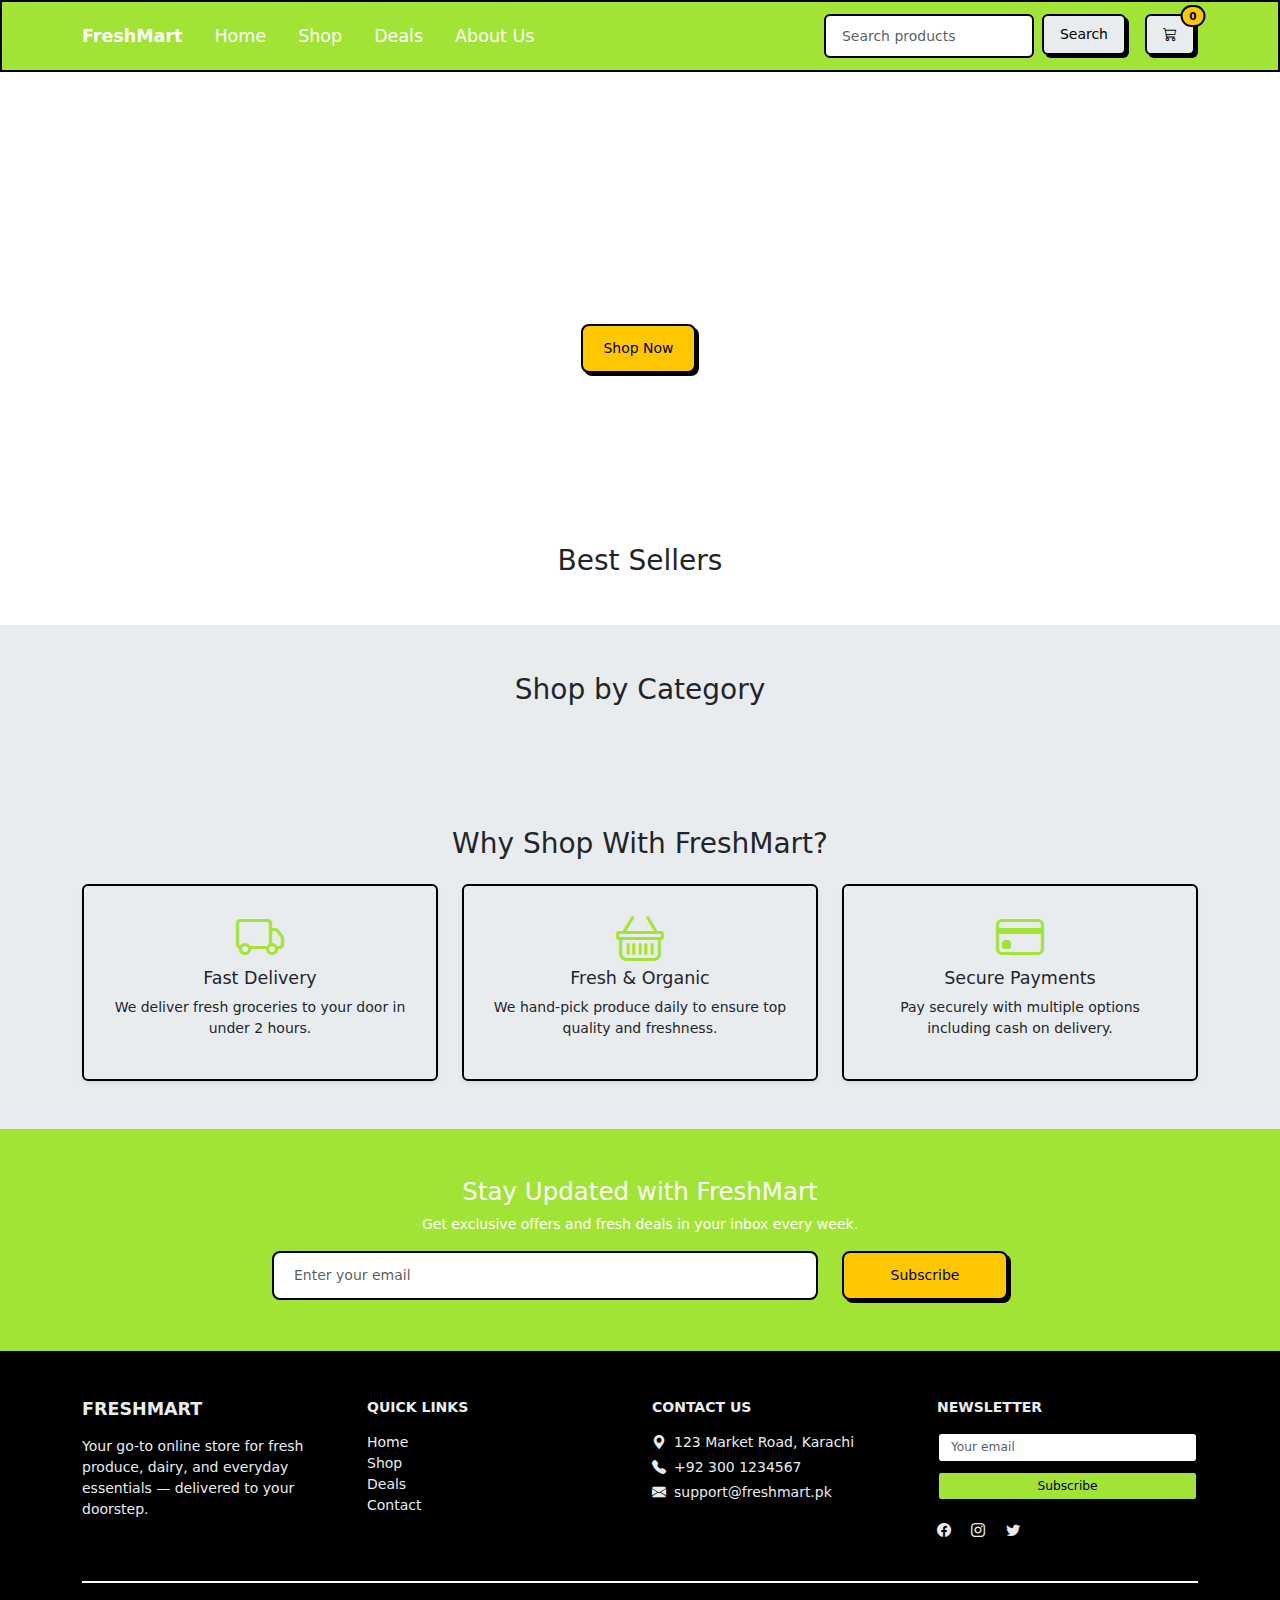
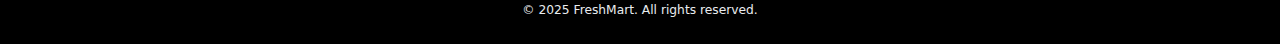
<file: index.html>
<!DOCTYPE html>
<html lang="en">
  <head>
    <meta charset="UTF-8" />
    <meta name="viewport" content="width=device-width, initial-scale=1.0" />
    <title>FreshMart - Your Online Grocery Store</title>
    <link rel="stylesheet" href="css/bootstrap.min.css" />
    <link rel="shortcut icon" href="assets/images/favicon/site-faveico.png" type="image/x-icon">
    <link
      rel="stylesheet"
      href="https://cdn.jsdelivr.net/npm/bootstrap-icons@1.11.3/font/bootstrap-icons.css"
    />
    <link rel="stylesheet" href="css/style.css" />
  </head>
  <body>
    <!-- Navbar -->
    <nav class="navbar navbar-expand-lg navbar-dark bg-primary sticky-top">
      <div class="container">
        <a class="navbar-brand fw-bold" href="/">FreshMart</a>
        <button
          class="navbar-toggler"
          type="button"
          data-bs-toggle="collapse"
          data-bs-target="#navbarContent"
        >
          <span class="navbar-toggler-icon"></span>
        </button>

        <div class="collapse navbar-collapse" id="navbarContent">
          <ul class="navbar-nav me-auto mb-2 mb-lg-0">
            <li class="nav-item">
              <a class="nav-link active" href="/">Home</a>
            </li>
            <li class="nav-item">
              <a class="nav-link" href="/shop.html">Shop</a>
            </li>
            <li class="nav-item">
              <a class="nav-link" href="deals.html">Deals</a>
            </li>
            <li class="nav-item">
              <a class="nav-link" href="about.html">About Us</a>
            </li>
          </ul>

          <form class="d-flex me-3">
            <input
              class="form-control me-2"
              type="search"
              placeholder="Search products"
            />
            <button class="btn btn-light" type="submit">Search</button>
          </form>

          <!-- Cart Icon -->
          <a href="/cart.html" class="btn btn-light position-relative">
            <i class="bi bi-cart3"></i>
            <span
              id="CartNo"
              class="position-absolute top-0 start-100 translate-middle badge rounded-pill bg-warning text-dark"
            >
              0
              <span class="visually-hidden">items in cart</span>
            </span>
          </a>
        </div>
      </div>
    </nav>

    <!-- Hero Section -->
    <section class="hero text-center">
      <div class="container">
        <h1>Fresh Groceries Delivered to Your Door</h1>
        <p class="mt-3">
          Shop fresh fruits, vegetables, and pantry essentials at unbeatable
          prices.
        </p>
        <a href="/shop.html" class="btn btn-warning btn-lg mt-4">Shop Now</a>
      </div>
    </section>

    <!-- Best Sellers -->
    <section class="py-5">
      <div class="container">
        <h2 class="text-center mb-4">Best Sellers</h2>
        <div id="ProductsDisplay" class="row g-4">
          <!-- here products are mounted -->
        </div>
      </div>
    </section>

    <!-- Shop by Category -->
    <section class="py-5 bg-light">
      <div class="container">
        <h2 class="text-center mb-5">Shop by Category</h2>
        <div id="CategoriesDisplay" class="row g-4">
          <!-- categories mount here -->
        </div>
      </div>
    </section>

    <!-- Why Shop With Us -->
    <section class="py-5 bg-light">
      <div class="container text-center">
        <h2 class="mb-4">Why Shop With FreshMart?</h2>
        <div class="row g-4">
          <div class="col-md-4">
            <div class="p-4 border rounded shadow-sm h-100">
              <i class="bi bi-truck display-5 text-primary mb-3"></i>
              <h5>Fast Delivery</h5>
              <p>We deliver fresh groceries to your door in under 2 hours.</p>
            </div>
          </div>
          <div class="col-md-4">
            <div class="p-4 border rounded shadow-sm h-100">
              <i class="bi bi-basket display-5 text-primary mb-3"></i>
              <h5>Fresh & Organic</h5>
              <p>
                We hand-pick produce daily to ensure top quality and freshness.
              </p>
            </div>
          </div>
          <div class="col-md-4">
            <div class="p-4 border rounded shadow-sm h-100">
              <i class="bi bi-credit-card display-5 text-primary mb-3"></i>
              <h5>Secure Payments</h5>
              <p>
                Pay securely with multiple options including cash on delivery.
              </p>
            </div>
          </div>
        </div>
      </div>
    </section>

    <!-- Newsletter -->
    <section class="bg-primary text-white text-center py-5">
      <div class="container">
        <h3>Stay Updated with FreshMart</h3>
        <p>Get exclusive offers and fresh deals in your inbox every week.</p>
        <form class="row justify-content-center mt-3">
          <div class="col-md-6 col-10">
            <input
              type="email"
              class="form-control form-control-lg"
              placeholder="Enter your email"
            />
          </div>
          <div class="col-md-2 col-10 mt-2 mt-md-0">
            <button type="submit" class="btn btn-warning btn-lg w-100">
              Subscribe
            </button>
          </div>
        </form>
      </div>
    </section>

    <!-- Footer -->
    <footer class="bg-dark text-light pt-5 pb-4">
      <div class="container">
        <div class="row">
          <div class="col-md-3 mb-4">
            <h5 class="text-uppercase fw-bold mb-3">FreshMart</h5>
            <p>
              Your go-to online store for fresh produce, dairy, and everyday
              essentials — delivered to your doorstep.
            </p>
          </div>
          <div class="col-md-3 mb-4">
            <h6 class="text-uppercase fw-semibold mb-3">Quick Links</h6>
            <ul class="list-unstyled">
              <li>
                <a href="#" class="text-light text-decoration-none">Home</a>
              </li>
              <li>
                <a href="#" class="text-light text-decoration-none">Shop</a>
              </li>
              <li>
                <a href="#" class="text-light text-decoration-none">Deals</a>
              </li>
              <li>
                <a href="#" class="text-light text-decoration-none">Contact</a>
              </li>
            </ul>
          </div>
          <div class="col-md-3 mb-4">
            <h6 class="text-uppercase fw-semibold mb-3">Contact Us</h6>
            <p class="mb-1">
              <i class="bi bi-geo-alt-fill me-2"></i>123 Market Road, Karachi
            </p>
            <p class="mb-1">
              <i class="bi bi-telephone-fill me-2"></i>+92 300 1234567
            </p>
            <p><i class="bi bi-envelope-fill me-2"></i>support@freshmart.pk</p>
          </div>
          <div class="col-md-3 mb-4">
            <h6 class="text-uppercase fw-semibold mb-3">Newsletter</h6>
            <form>
              <div class="mb-2">
                <input
                  type="email"
                  class="form-control form-control-sm"
                  placeholder="Your email"
                />
              </div>
              <button type="submit" class="btn btn-primary btn-sm w-100">
                Subscribe
              </button>
            </form>
            <div class="mt-3">
              <a href="#" class="text-light me-3"
                ><i class="bi bi-facebook"></i
              ></a>
              <a href="#" class="text-light me-3"
                ><i class="bi bi-instagram"></i
              ></a>
              <a href="#" class="text-light"><i class="bi bi-twitter"></i></a>
            </div>
          </div>
        </div>
        <div class="text-center border-top border-secondary pt-3 mt-3">
          <small>&copy; 2025 FreshMart. All rights reserved.</small>
        </div>
      </div>
    </footer>
    
    <script src="https://cdn.jsdelivr.net/npm/bootstrap@5.3.7/dist/js/bootstrap.bundle.min.js"></script>
    <script type="module" src="js/index.js"></script>
  </body>
</html>
</file>
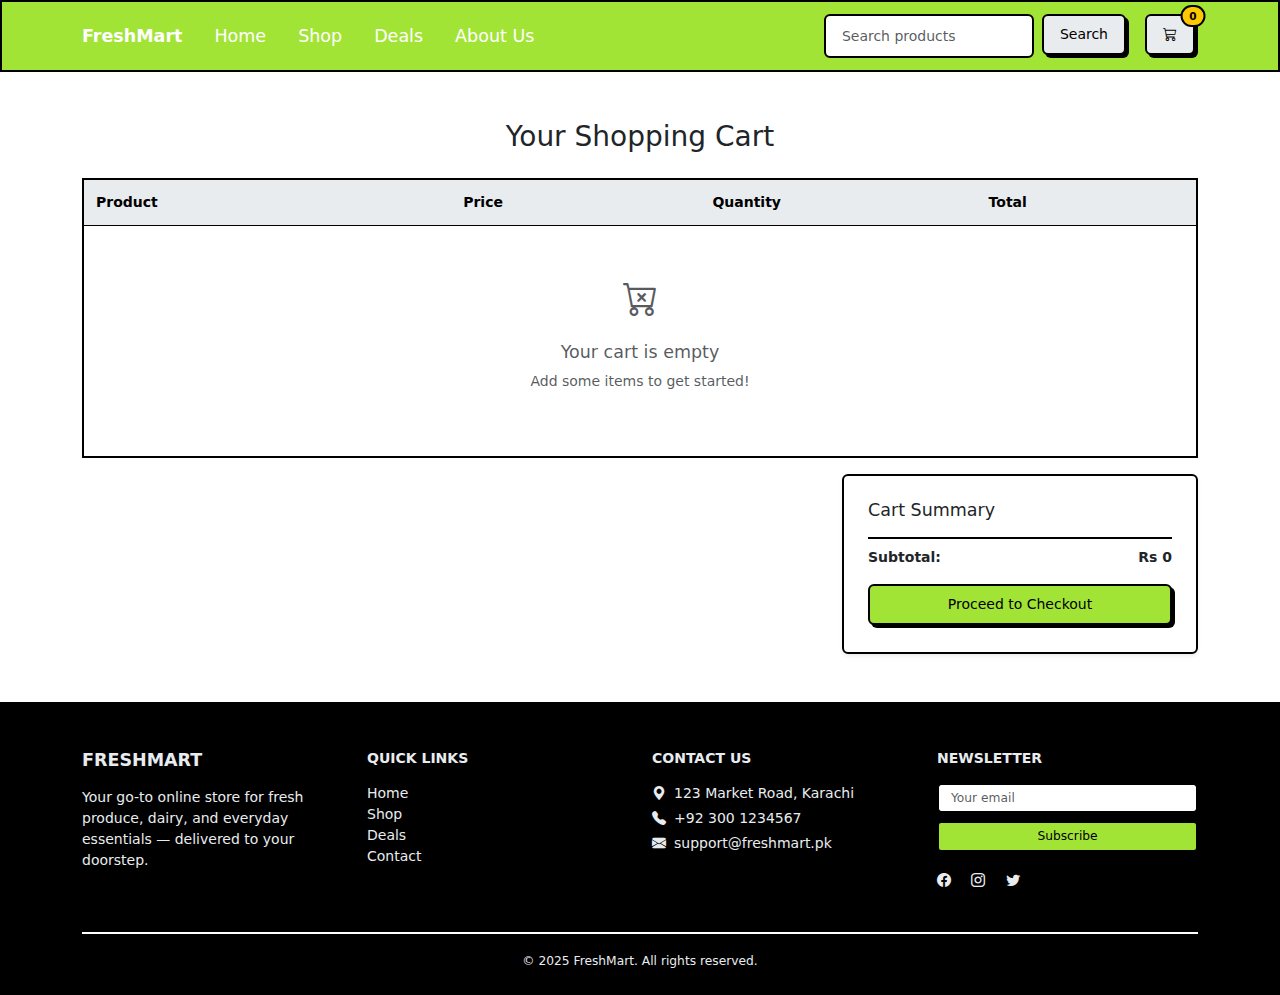
<file: cart.html>
<!DOCTYPE html>
<html lang="en">
  <head>
    <meta charset="UTF-8" />
    <meta name="viewport" content="width=device-width, initial-scale=1.0" />
    <title>Shopping Cart - FreshMart</title>
    <link rel="shortcut icon" href="assets/images/favicon/site-faveico.png" type="image/x-icon">
    <link rel="stylesheet" href="css/bootstrap.min.css" />
    <link
      rel="stylesheet"
      href="https://cdn.jsdelivr.net/npm/bootstrap-icons@1.11.3/font/bootstrap-icons.css"
    />
    <link rel="stylesheet" href="css/style.css" />
  </head>
  <body>
    <!-- Navbar -->
    <nav class="navbar navbar-expand-lg navbar-dark bg-primary sticky-top">
      <div class="container">
        <a class="navbar-brand fw-bold" href="/">FreshMart</a>
        <button
          class="navbar-toggler"
          type="button"
          data-bs-toggle="collapse"
          data-bs-target="#navbarContent"
        >
          <span class="navbar-toggler-icon"></span>
        </button>

        <div class="collapse navbar-collapse" id="navbarContent">
          <ul class="navbar-nav me-auto mb-2 mb-lg-0">
            <li class="nav-item">
              <a class="nav-link active" href="/">Home</a>
            </li>
            <li class="nav-item">
              <a class="nav-link" href="/shop.html">Shop</a>
            </li>
            <li class="nav-item">
              <a class="nav-link" href="deals.html">Deals</a>
            </li>
            <li class="nav-item">
              <a class="nav-link" href="about.html">About Us</a>
            </li>
          </ul>

          <form class="d-flex me-3">
            <input
              class="form-control me-2"
              type="search"
              placeholder="Search products"
            />
            <button class="btn btn-light" type="submit">Search</button>
          </form>

          <!-- Cart Icon -->
          <a href="/cart.html" class="btn btn-light position-relative">
            <i class="bi bi-cart3"></i>
            <span
              id="CartNo"
              class="position-absolute top-0 start-100 translate-middle badge rounded-pill bg-warning text-dark"
            >
              0
              <span class="visually-hidden">items in cart</span>
            </span>
          </a>
        </div>
      </div>
    </nav>

    <!-- Cart Section -->
    <section class="py-5">
      <div class="container">
        <h2 class="mb-4 text-center">Your Shopping Cart</h2>

        <div class="table-responsive">
          <table class="table align-middle">
            <thead class="table-light">
              <tr>
                <th scope="col">Product</th>
                <th scope="col" class="text-center">Price</th>
                <th scope="col" class="text-center">Quantity</th>
                <th scope="col" class="text-center">Total</th>
                <th></th>
              </tr>
            </thead>
            <tbody id="CartItemsDisplay">
              <!-- JS populate cart items here -->
            </tbody>
          </table>
        </div>

        <!-- Cart Summary -->
        <div class="row justify-content-end">
          <div class="col-md-6 col-lg-4">
            <div id="CartSummaryContainer" class="border p-4 rounded shadow-sm">
              <h5 class="mb-3">Cart Summary</h5>
              <ul id="CartItemsList" class="list-unstyled mb-3">
                <!-- Products dynamically inserted here -->
              </ul>
              <ul class="list-unstyled mb-3 border-top pt-2 mt-2">
                <li class="d-flex justify-content-between fw-semibold">
                  <span>Subtotal:</span> <span id="OrderSubtotal">Rs 0</span>
                </li>
              </ul>
              <a
                id="CheckoutBtn"
                href="/checkout.html"
                class="btn btn-primary w-100"
                >Proceed to Checkout</a
              >
            </div>
          </div>
        </div>
      </div>
    </section>

    <!-- Footer -->
    <footer class="bg-dark text-light pt-5 pb-4">
      <div class="container">
        <div class="row">
          <div class="col-md-3 mb-4">
            <h5 class="text-uppercase fw-bold mb-3">FreshMart</h5>
            <p>
              Your go-to online store for fresh produce, dairy, and everyday
              essentials — delivered to your doorstep.
            </p>
          </div>
          <div class="col-md-3 mb-4">
            <h6 class="text-uppercase fw-semibold mb-3">Quick Links</h6>
            <ul class="list-unstyled">
              <li>
                <a href="index.html" class="text-light text-decoration-none"
                  >Home</a
                >
              </li>
              <li>
                <a href="shop.html" class="text-light text-decoration-none"
                  >Shop</a
                >
              </li>
              <li>
                <a href="#" class="text-light text-decoration-none">Deals</a>
              </li>
              <li>
                <a href="#" class="text-light text-decoration-none">Contact</a>
              </li>
            </ul>
          </div>
          <div class="col-md-3 mb-4">
            <h6 class="text-uppercase fw-semibold mb-3">Contact Us</h6>
            <p class="mb-1">
              <i class="bi bi-geo-alt-fill me-2"></i>123 Market Road, Karachi
            </p>
            <p class="mb-1">
              <i class="bi bi-telephone-fill me-2"></i>+92 300 1234567
            </p>
            <p><i class="bi bi-envelope-fill me-2"></i>support@freshmart.pk</p>
          </div>
          <div class="col-md-3 mb-4">
            <h6 class="text-uppercase fw-semibold mb-3">Newsletter</h6>
            <form>
              <div class="mb-2">
                <input
                  type="email"
                  class="form-control form-control-sm"
                  placeholder="Your email"
                />
              </div>
              <button type="submit" class="btn btn-primary btn-sm w-100">
                Subscribe
              </button>
            </form>
            <div class="mt-3">
              <a href="#" class="text-light me-3"
                ><i class="bi bi-facebook"></i
              ></a>
              <a href="#" class="text-light me-3"
                ><i class="bi bi-instagram"></i
              ></a>
              <a href="#" class="text-light"><i class="bi bi-twitter"></i></a>
            </div>
          </div>
        </div>
        <div class="text-center border-top border-secondary pt-3 mt-3">
          <small>&copy; 2025 FreshMart. All rights reserved.</small>
        </div>
      </div>
    </footer>

    <script type="module" src="js/cart.js"></script>
    <script src="https://cdn.jsdelivr.net/npm/bootstrap@5.3.7/dist/js/bootstrap.bundle.min.js"></script>
  </body>
</html>
</file>
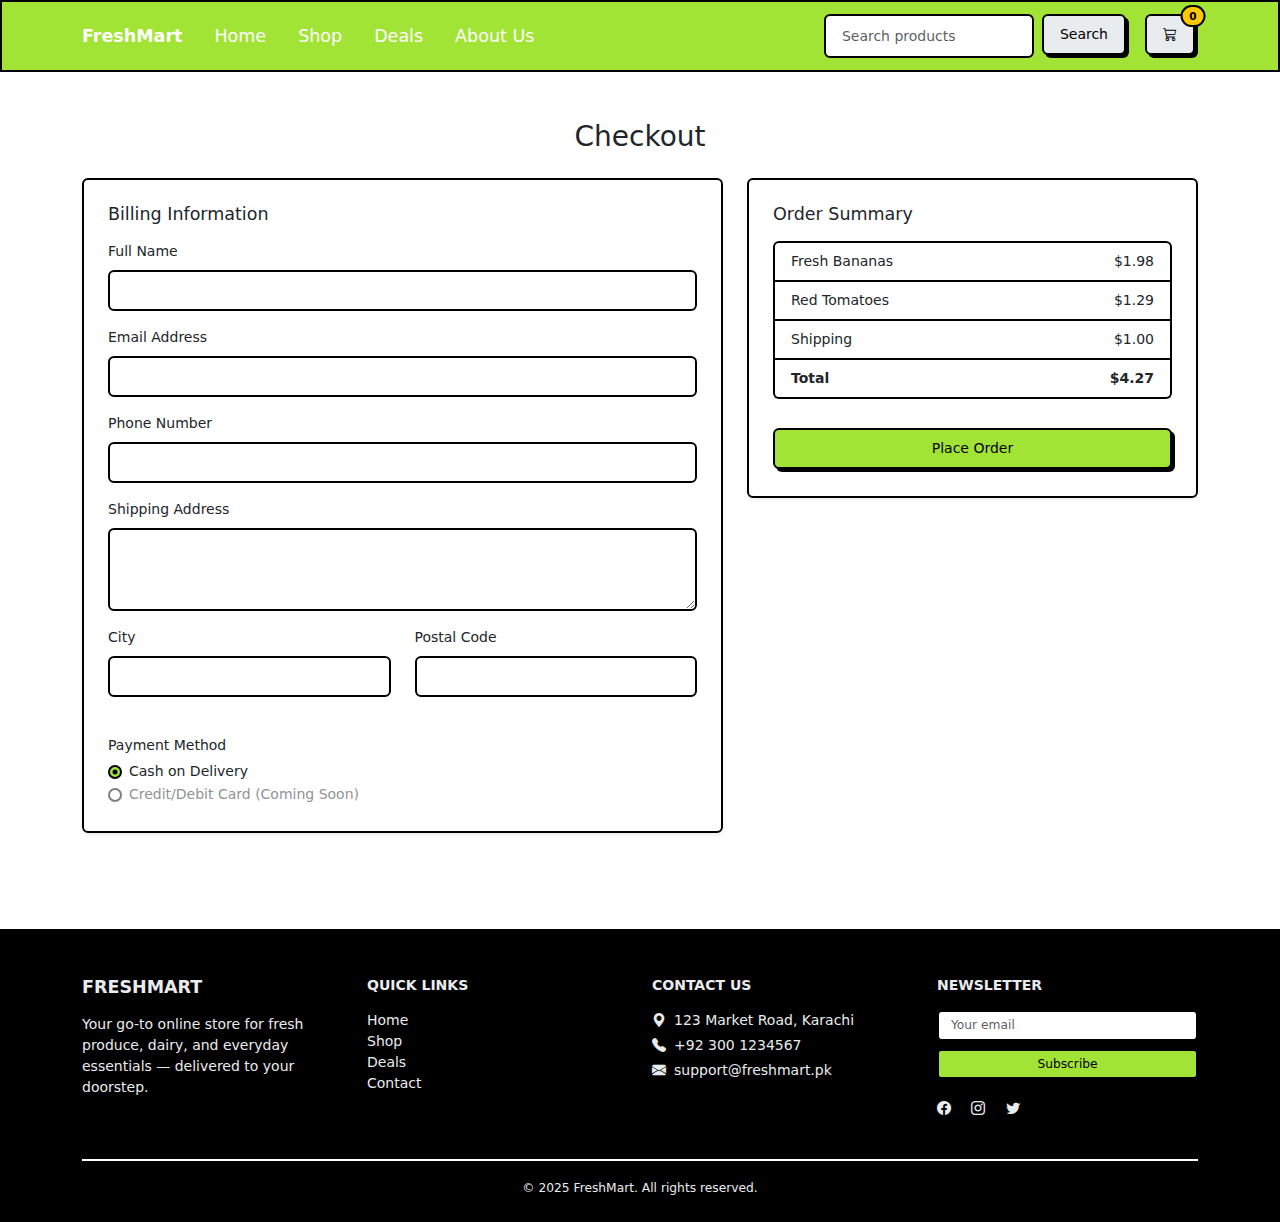
<file: checkout.html>
<!DOCTYPE html>
<html lang="en">
  <head>
    <meta charset="UTF-8" />
    <meta name="viewport" content="width=device-width, initial-scale=1.0" />
    <title>Checkout - FreshMart</title>
    <link rel="shortcut icon" href="assets/images/favicon/site-faveico.png" type="image/x-icon">
    <link rel="stylesheet" href="css/bootstrap.min.css" />
    <link
      rel="stylesheet"
      href="https://cdn.jsdelivr.net/npm/bootstrap-icons@1.11.3/font/bootstrap-icons.css"
    />
    <link rel="stylesheet" href="css/style.css" />
  </head>
  <body>
    <!-- Navbar -->
    <nav class="navbar navbar-expand-lg navbar-dark bg-primary">
      <div class="container">
        <a class="navbar-brand fw-bold" href="/">FreshMart</a>
        <button
          class="navbar-toggler"
          type="button"
          data-bs-toggle="collapse"
          data-bs-target="#navbarContent"
        >
          <span class="navbar-toggler-icon"></span>
        </button>

        <div class="collapse navbar-collapse" id="navbarContent">
          <ul class="navbar-nav me-auto mb-2 mb-lg-0">
            <li class="nav-item">
              <a class="nav-link active" href="/">Home</a>
            </li>
            <li class="nav-item">
              <a class="nav-link" href="/shop.html">Shop</a>
            </li>
            <li class="nav-item">
              <a class="nav-link" href="deals.html">Deals</a>
            </li>
            <li class="nav-item">
              <a class="nav-link" href="about.html">About Us</a>
            </li>
          </ul>

          <form class="d-flex me-3">
            <input
              class="form-control me-2"
              type="search"
              placeholder="Search products"
            />
            <button class="btn btn-light" type="submit">Search</button>
          </form>

          <!-- Cart Icon -->
          <a href="/cart.html" class="btn btn-light position-relative">
            <i class="bi bi-cart3"></i>
            <span
              id="CartNo"
              class="position-absolute top-0 start-100 translate-middle badge rounded-pill bg-warning text-dark"
            >
              0
              <span class="visually-hidden">items in cart</span>
            </span>
          </a>
        </div>
      </div>
    </nav>

    <!-- Checkout Section -->
    <section class="py-5">
      <div class="container">
        <h2 class="mb-4 text-center">Checkout</h2>
        <div class="row g-4">
          <!-- Billing Form -->
          <div class="col-lg-7">
            <div class="border rounded p-4 shadow-sm">
              <h5 class="mb-3">Billing Information</h5>
              <form>
                <div class="mb-3">
                  <label for="fullName" class="form-label">Full Name</label>
                  <input
                    type="text"
                    id="fullName"
                    class="form-control"
                    required
                  />
                </div>
                <div class="mb-3">
                  <label for="email" class="form-label">Email Address</label>
                  <input
                    type="email"
                    id="email"
                    class="form-control"
                    required
                  />
                </div>
                <div class="mb-3">
                  <label for="phone" class="form-label">Phone Number</label>
                  <input type="tel" id="phone" class="form-control" required />
                </div>
                <div class="mb-3">
                  <label for="address" class="form-label"
                    >Shipping Address</label
                  >
                  <textarea
                    id="address"
                    rows="3"
                    class="form-control"
                    required
                  ></textarea>
                </div>
                <div class="row">
                  <div class="col-md-6 mb-3">
                    <label for="city" class="form-label">City</label>
                    <input
                      type="text"
                      id="city"
                      class="form-control"
                      required
                    />
                  </div>
                  <div class="col-md-6 mb-3">
                    <label for="zip" class="form-label">Postal Code</label>
                    <input type="text" id="zip" class="form-control" required />
                  </div>
                </div>

                <h6 class="mt-4">Payment Method</h6>
                <div class="form-check mt-2">
                  <input
                    class="form-check-input"
                    type="radio"
                    name="payment"
                    id="cod"
                    checked
                  />
                  <label class="form-check-label" for="cod"
                    >Cash on Delivery</label
                  >
                </div>
                <div class="form-check">
                  <input
                    class="form-check-input"
                    type="radio"
                    name="payment"
                    id="card"
                    disabled
                  />
                  <label class="form-check-label" for="card"
                    >Credit/Debit Card (Coming Soon)</label
                  >
                </div>
              </form>
            </div>
          </div>

          <!-- Order Summary -->
          <div class="col-lg-5">
            <div class="border rounded p-4 shadow-sm">
              <h5 class="mb-3">Order Summary</h5>
              <ul class="list-group mb-3">
                <li
                  class="list-group-item d-flex justify-content-between align-items-center"
                >
                  Fresh Bananas <span>$1.98</span>
                </li>
                <li
                  class="list-group-item d-flex justify-content-between align-items-center"
                >
                  Red Tomatoes <span>$1.29</span>
                </li>
                <li
                  class="list-group-item d-flex justify-content-between align-items-center"
                >
                  Shipping <span>$1.00</span>
                </li>
                <li
                  class="list-group-item d-flex justify-content-between align-items-center fw-bold"
                >
                  Total <span>$4.27</span>
                </li>
              </ul>
              <button type="submit" class="btn btn-primary w-100 mt-3">
                Place Order
              </button>
            </div>
          </div>
        </div>
      </div>
    </section>

    <!-- Footer -->
    <footer class="bg-dark text-light pt-5 pb-4 mt-5">
      <div class="container">
        <div class="row">
          <div class="col-md-3 mb-4">
            <h5 class="text-uppercase fw-bold mb-3">FreshMart</h5>
            <p>
              Your go-to online store for fresh produce, dairy, and everyday
              essentials — delivered to your doorstep.
            </p>
          </div>
          <div class="col-md-3 mb-4">
            <h6 class="text-uppercase fw-semibold mb-3">Quick Links</h6>
            <ul class="list-unstyled">
              <li>
                <a href="index.html" class="text-light text-decoration-none"
                  >Home</a
                >
              </li>
              <li>
                <a href="shop.html" class="text-light text-decoration-none"
                  >Shop</a
                >
              </li>
              <li>
                <a href="#" class="text-light text-decoration-none">Deals</a>
              </li>
              <li>
                <a href="#" class="text-light text-decoration-none">Contact</a>
              </li>
            </ul>
          </div>
          <div class="col-md-3 mb-4">
            <h6 class="text-uppercase fw-semibold mb-3">Contact Us</h6>
            <p class="mb-1">
              <i class="bi bi-geo-alt-fill me-2"></i>123 Market Road, Karachi
            </p>
            <p class="mb-1">
              <i class="bi bi-telephone-fill me-2"></i>+92 300 1234567
            </p>
            <p><i class="bi bi-envelope-fill me-2"></i>support@freshmart.pk</p>
          </div>
          <div class="col-md-3 mb-4">
            <h6 class="text-uppercase fw-semibold mb-3">Newsletter</h6>
            <form>
              <div class="mb-2">
                <input
                  type="email"
                  class="form-control form-control-sm"
                  placeholder="Your email"
                />
              </div>
              <button type="submit" class="btn btn-primary btn-sm w-100">
                Subscribe
              </button>
            </form>
            <div class="mt-3">
              <a href="#" class="text-light me-3"
                ><i class="bi bi-facebook"></i
              ></a>
              <a href="#" class="text-light me-3"
                ><i class="bi bi-instagram"></i
              ></a>
              <a href="#" class="text-light"><i class="bi bi-twitter"></i></a>
            </div>
          </div>
        </div>
        <div class="text-center border-top border-secondary pt-3 mt-3">
          <small>&copy; 2025 FreshMart. All rights reserved.</small>
        </div>
      </div>
    </footer>

    <script src="https://cdn.jsdelivr.net/npm/bootstrap@5.3.7/dist/js/bootstrap.bundle.min.js"></script>
    <script type="module" src="js/checkout.js"></script>
  </body>
</html>
</file>
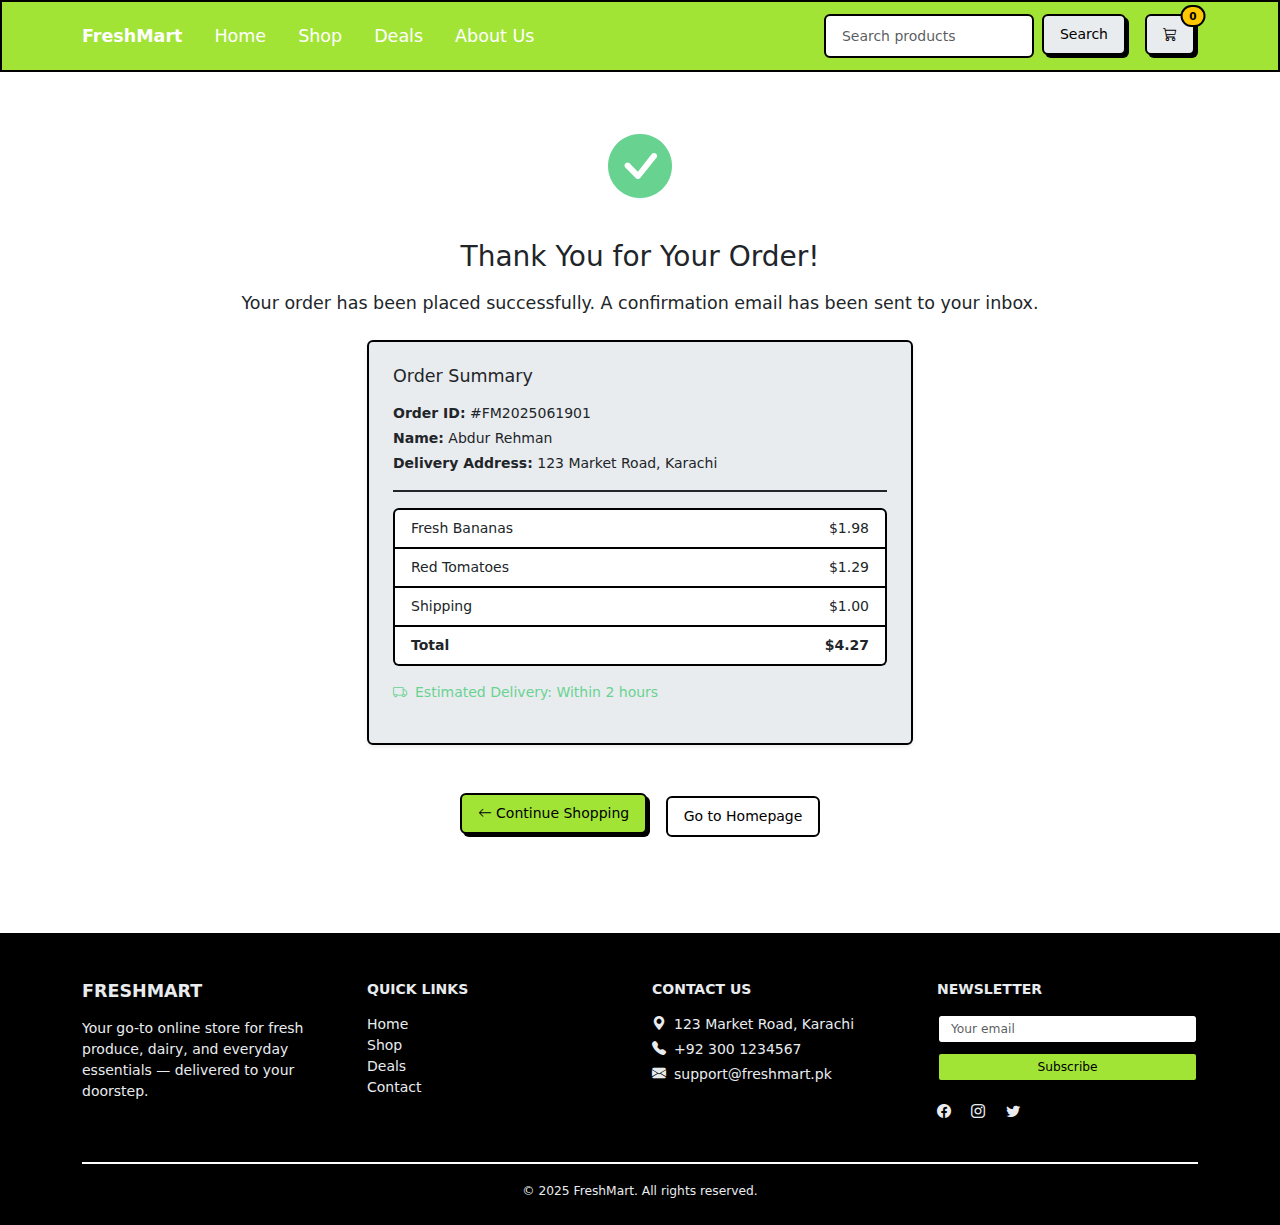
<file: order-confirmation.html>
<!DOCTYPE html>
<html lang="en">
  <head>
    <meta charset="UTF-8" />
    <meta name="viewport" content="width=device-width, initial-scale=1.0" />
    <title>Order Confirmation - FreshMart</title>
    <link rel="shortcut icon" href="assets/images/favicon/site-faveico.png" type="image/x-icon">
    <link rel="stylesheet" href="css/bootstrap.min.css" />
    <link
      rel="stylesheet"
      href="https://cdn.jsdelivr.net/npm/bootstrap-icons@1.11.3/font/bootstrap-icons.css"
    />
    <link rel="stylesheet" href="css/style.css" />
  </head>
  <body>
    <!-- Navbar -->
    <nav class="navbar navbar-expand-lg navbar-dark bg-primary">
      <div class="container">
        <a class="navbar-brand fw-bold" href="/">FreshMart</a>
        <button
          class="navbar-toggler"
          type="button"
          data-bs-toggle="collapse"
          data-bs-target="#navbarContent"
        >
          <span class="navbar-toggler-icon"></span>
        </button>

        <div class="collapse navbar-collapse" id="navbarContent">
          <ul class="navbar-nav me-auto mb-2 mb-lg-0">
            <li class="nav-item">
              <a class="nav-link active" href="/">Home</a>
            </li>
            <li class="nav-item">
              <a class="nav-link" href="/shop.html">Shop</a>
            </li>
            <li class="nav-item">
              <a class="nav-link" href="deals.html">Deals</a>
            </li>
            <li class="nav-item">
              <a class="nav-link" href="about.html">About Us</a>
            </li>
          </ul>

          <form class="d-flex me-3">
            <input
              class="form-control me-2"
              type="search"
              placeholder="Search products"
            />
            <button class="btn btn-light" type="submit">Search</button>
          </form>

          <!-- Cart Icon -->
          <a href="/cart.html" class="btn btn-light position-relative">
            <i class="bi bi-cart3"></i>
            <span
              id="CartNo"
              class="position-absolute top-0 start-100 translate-middle badge rounded-pill bg-warning text-dark"
            >
              0
              <span class="visually-hidden">items in cart</span>
            </span>
          </a>
        </div>
      </div>
    </nav>

    <!-- Confirmation Section -->
    <section class="py-5">
      <div class="container text-center">
        <div class="mb-4">
          <i
            class="bi bi-check-circle-fill text-success"
            style="font-size: 4rem"
          ></i>
        </div>
        <h2 class="mb-3">Thank You for Your Order!</h2>
        <p class="lead mb-4">
          Your order has been placed successfully. A confirmation email has been
          sent to your inbox.
        </p>

        <div class="row justify-content-center mb-5">
          <div class="col-md-6 text-start">
            <div class="border rounded p-4 shadow-sm bg-light">
              <h5 class="mb-3">Order Summary</h5>
              <p class="mb-1"><strong>Order ID:</strong> #FM2025061901</p>
              <p class="mb-1"><strong>Name:</strong> Abdur Rehman</p>
              <p class="mb-1">
                <strong>Delivery Address:</strong> 123 Market Road, Karachi
              </p>
              <hr />
              <ul class="list-group mb-3">
                <li class="list-group-item d-flex justify-content-between">
                  Fresh Bananas <span>$1.98</span>
                </li>
                <li class="list-group-item d-flex justify-content-between">
                  Red Tomatoes <span>$1.29</span>
                </li>
                <li class="list-group-item d-flex justify-content-between">
                  Shipping <span>$1.00</span>
                </li>
                <li
                  class="list-group-item d-flex justify-content-between fw-bold"
                >
                  Total <span>$4.27</span>
                </li>
              </ul>
              <p class="text-success">
                <i class="bi bi-truck me-2"></i>Estimated Delivery: Within 2
                hours
              </p>
            </div>
          </div>
        </div>

        <a href="shop.html" class="btn btn-primary me-2"
          ><i class="bi bi-arrow-left"></i> Continue Shopping</a
        >
        <a href="index.html" class="btn btn-outline-secondary"
          >Go to Homepage</a
        >
      </div>
    </section>

    <!-- Footer -->
    <footer class="bg-dark text-light pt-5 pb-4 mt-5">
      <div class="container">
        <div class="row">
          <div class="col-md-3 mb-4">
            <h5 class="text-uppercase fw-bold mb-3">FreshMart</h5>
            <p>
              Your go-to online store for fresh produce, dairy, and everyday
              essentials — delivered to your doorstep.
            </p>
          </div>
          <div class="col-md-3 mb-4">
            <h6 class="text-uppercase fw-semibold mb-3">Quick Links</h6>
            <ul class="list-unstyled">
              <li>
                <a href="index.html" class="text-light text-decoration-none"
                  >Home</a
                >
              </li>
              <li>
                <a href="shop.html" class="text-light text-decoration-none"
                  >Shop</a
                >
              </li>
              <li>
                <a href="#" class="text-light text-decoration-none">Deals</a>
              </li>
              <li>
                <a href="#" class="text-light text-decoration-none">Contact</a>
              </li>
            </ul>
          </div>
          <div class="col-md-3 mb-4">
            <h6 class="text-uppercase fw-semibold mb-3">Contact Us</h6>
            <p class="mb-1">
              <i class="bi bi-geo-alt-fill me-2"></i>123 Market Road, Karachi
            </p>
            <p class="mb-1">
              <i class="bi bi-telephone-fill me-2"></i>+92 300 1234567
            </p>
            <p><i class="bi bi-envelope-fill me-2"></i>support@freshmart.pk</p>
          </div>
          <div class="col-md-3 mb-4">
            <h6 class="text-uppercase fw-semibold mb-3">Newsletter</h6>
            <form>
              <div class="mb-2">
                <input
                  type="email"
                  class="form-control form-control-sm"
                  placeholder="Your email"
                />
              </div>
              <button type="submit" class="btn btn-primary btn-sm w-100">
                Subscribe
              </button>
            </form>
            <div class="mt-3">
              <a href="#" class="text-light me-3"
                ><i class="bi bi-facebook"></i
              ></a>
              <a href="#" class="text-light me-3"
                ><i class="bi bi-instagram"></i
              ></a>
              <a href="#" class="text-light"><i class="bi bi-twitter"></i></a>
            </div>
          </div>
        </div>
        <div class="text-center border-top border-secondary pt-3 mt-3">
          <small>&copy; 2025 FreshMart. All rights reserved.</small>
        </div>
      </div>
    </footer>

    <script src="https://cdn.jsdelivr.net/npm/bootstrap@5.3.7/dist/js/bootstrap.bundle.min.js"></script>
    <script type="module" src="js/order-confirmation.js"></script>
  </body>
</html>
</file>
<file: css/style.css>
/* Hero */
.hero {
  background: url("https://images.unsplash.com/photo-1600891964599-f61ba0e24092?auto=format&fit=crop&w=1600&q=80")
    center/cover no-repeat;
  color: white;
  padding: 120px 0;
}
.hero h1 {
  font-size: 3rem;
  font-weight: bold;
}

/* Card Images */
.card-img-top {
  height: 200px;
  object-fit: cover;
  transition: transform 0.3s ease;
}

@media (max-width: 576px) {
  .card-img-top {
    height: 160px;
  }
}
</file>
